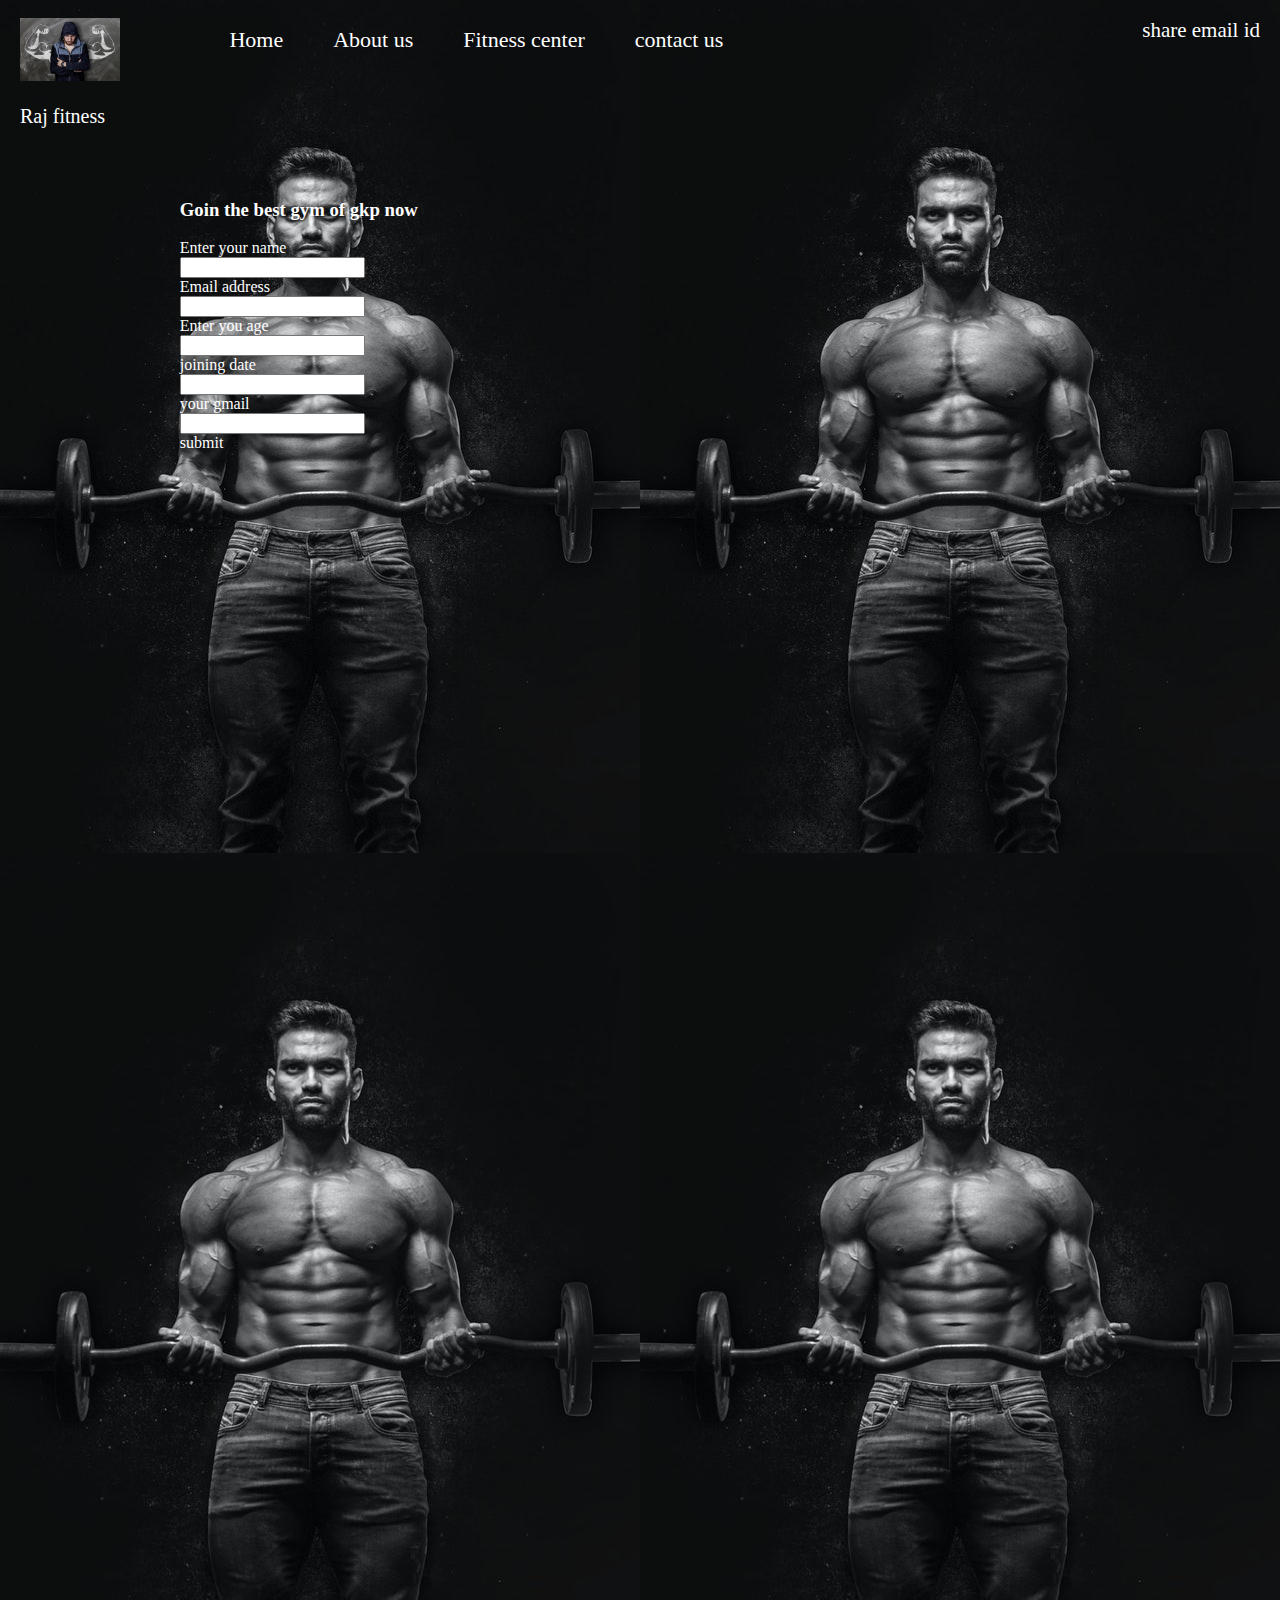
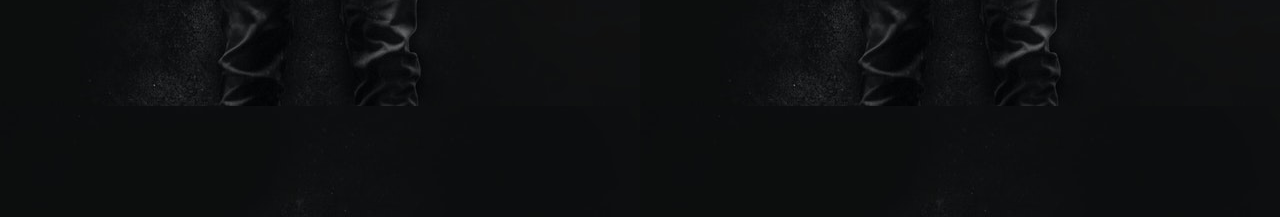
<file: project 1 basics/index.html>
<!DOCTYPE html>
<html lang="en">
<head>
    <meta charset="UTF-8">
    <meta http-equiv="X-UA-Compatible" content="IE=edge">
    <meta name="viewport" content="width=device-width, initial-scale=1.0">
    <title> GRX🔥Fitness</title>
    <link rel="stylesheet" href="css/styles.css">
</head>
    
   
    <style>
    body{
     margin:0px;
     padding:0px;
     background:url('images/sixpack.jpg');
     height: 1800px;
     color: white;
     font-family:  cursive serif;
    }
    </style>
   
<body>
    <header class="header">
        <!--left box for logo-->
        <div class="left">
            <img src="images/man.jpg" alt="" width="100px">
            <p>Raj fitness</p>
            
           
        </div>
        <!--mid box for navigation-->
        <div class="mid">
            <ul class="navbar">
                <li><a href="#" class="active">Home</a></li>
                <li><a href="#">About us</a></li>
                <li><a href="#">Fitness center</a></li>
                <li><a href="#">contact us</a></li>

            </ul>

        </div>
       <!-- right box for buttom-->
        <div class="right">
            <botton class="btn"><a class="active">share</a></botton>
            <botton class="btn">email id</botton>
        </div>
    </header>
<div class="container">
    <h3>Goin the best gym of gkp now</h3>
    <lebel>Enter your name</lebel> <br>
    <input type="name" name="your name"> <br>
    <lebel>Email address</lebel> <br>
    <input type="email" name="your name"> <br>
    <lebel>Enter you age</lebel> <br>
    <input type="age" name="your age"> <br>
    <lebel>joining date</lebel><br>
    <input type="name"> <br>
    <lebel>your gmail</lebel> <br>
    <input type="gmail" name="your name"> <br>
    <botton class="btn"> submit</botton> <br>
</div>
   

    
    
</body>
</html>
</file>
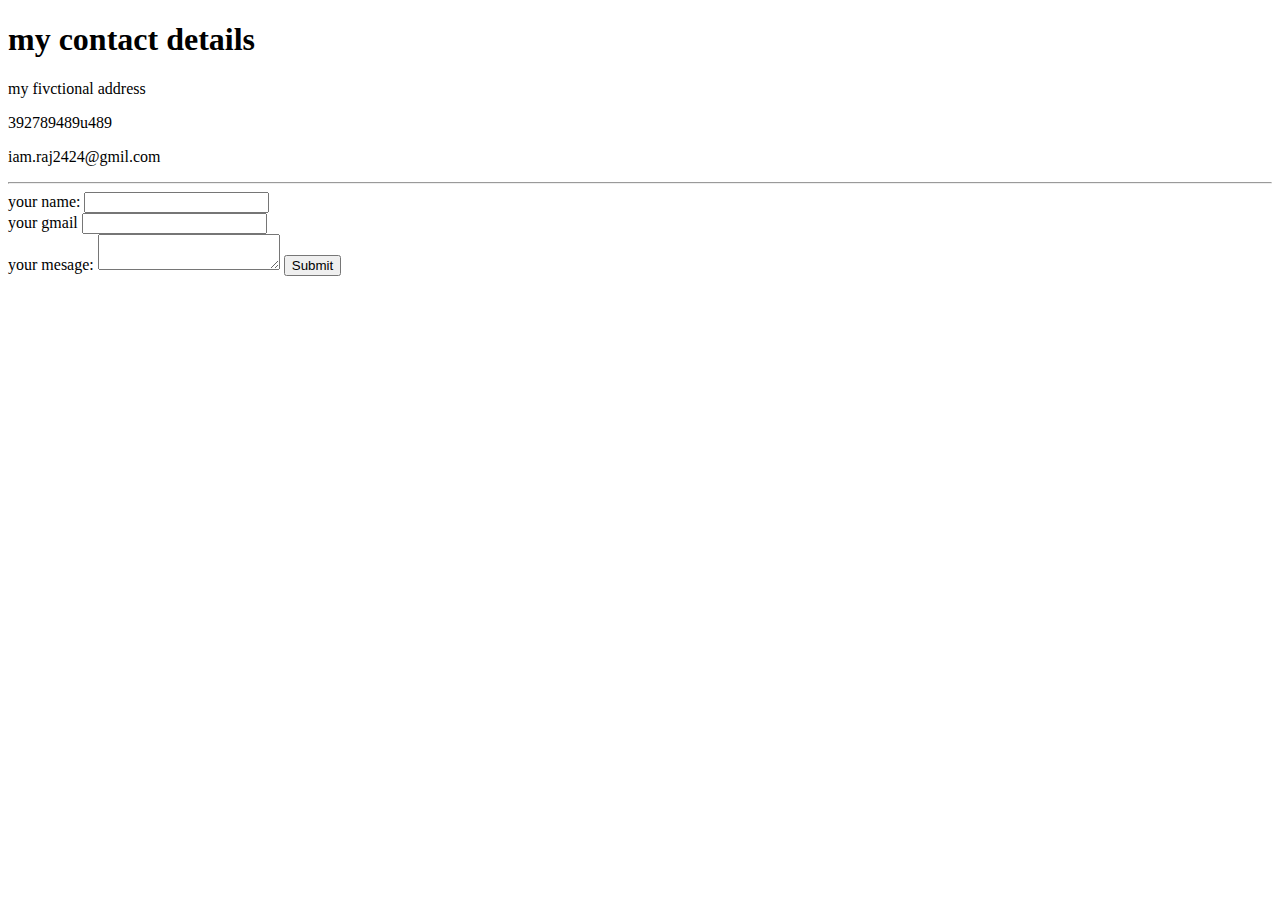
<file: contactme.html>
<!DOCTYPE html>
<html lang="en">
<head>
    <meta charset="UTF-8">
    <meta http-equiv="X-UA-Compatible" content="IE=edge">
    <meta name="viewport" content="width=device-width, initial-scale=1.0">
    <title>contact me</title>
</head>
<body>
    <h1>my contact details</h1>
    <p>my fivctional address</p>
    <p>392789489u489</p>
    <p>iam.raj2424@gmil.com</p>
    <hr>

    <form class=""action=""method="post">
    <label>your name:</label>
    <input type="your name"> <br>
    <lebel>your gmail</lebel>
    <input type="gmail" name="your name"> <br>
    <lebel>your mesage:</lebel>
    <textarea name="name" row="10" col="20"></textarea>
    <input type="submit" name="">


    </form>

    

</body>
</html>
</file>
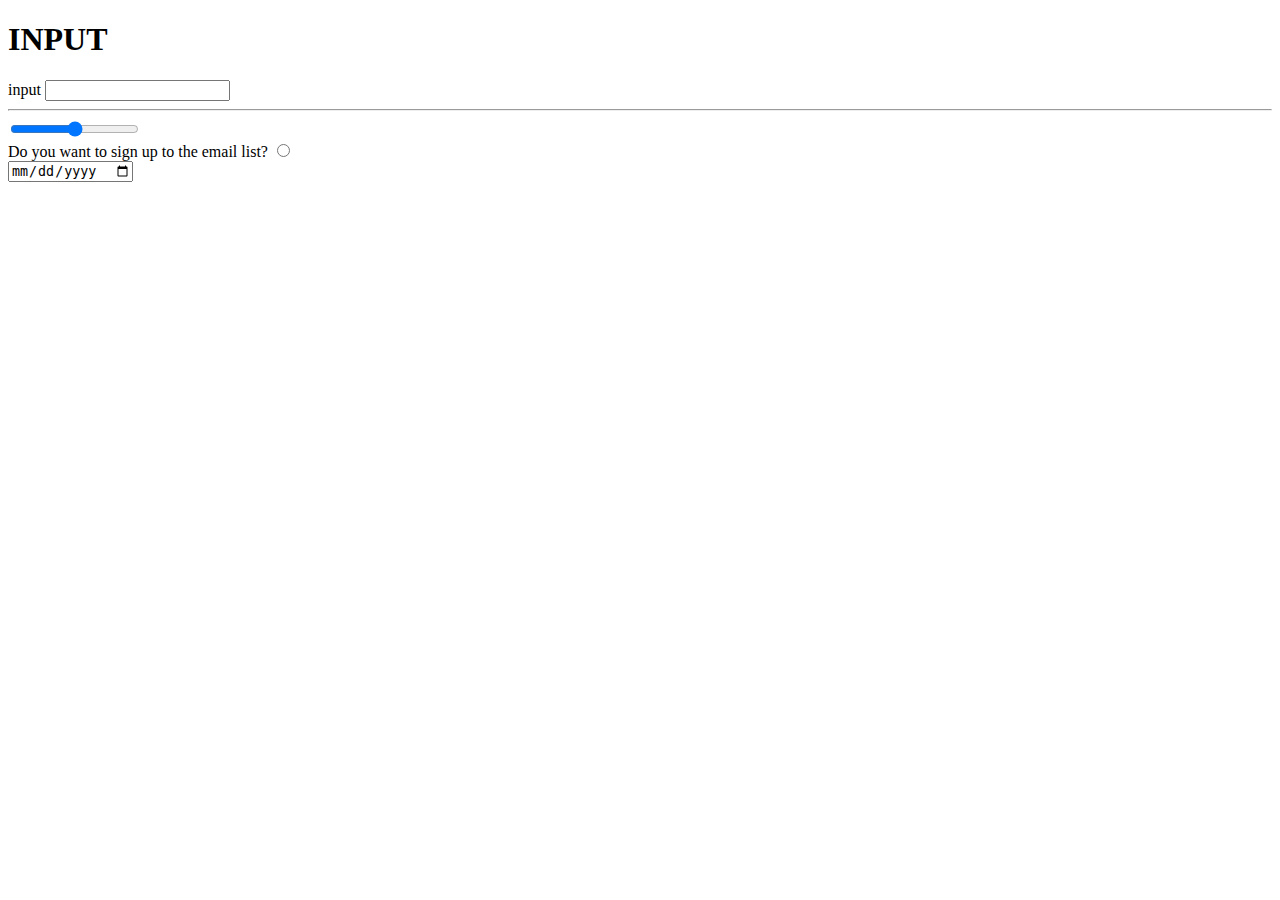
<file: input.html>
<!DOCTYPE html>
<html lang="en">
<head>
    <meta charset="UTF-8">
    <meta http-equiv="X-UA-Compatible" content="IE=edge">
    <meta name="viewport" content="width=device-width, initial-scale=1.0">
    <title>input</title>
</head>
<body>
    <h1>INPUT</h1>
    <form class=""action="index.html"method="post">
    <label>input</label>
    <input type="your name"name=""value=""><br>
    <hr>
    <input type="range"name=""value=""><br>
    <label>Do you want to sign up to the email list?</label>
    <input type="radio"name=""value=""><br>
    <input type="date"name=""value=""><br>
    </form>
    
</body>
</html>
</file>
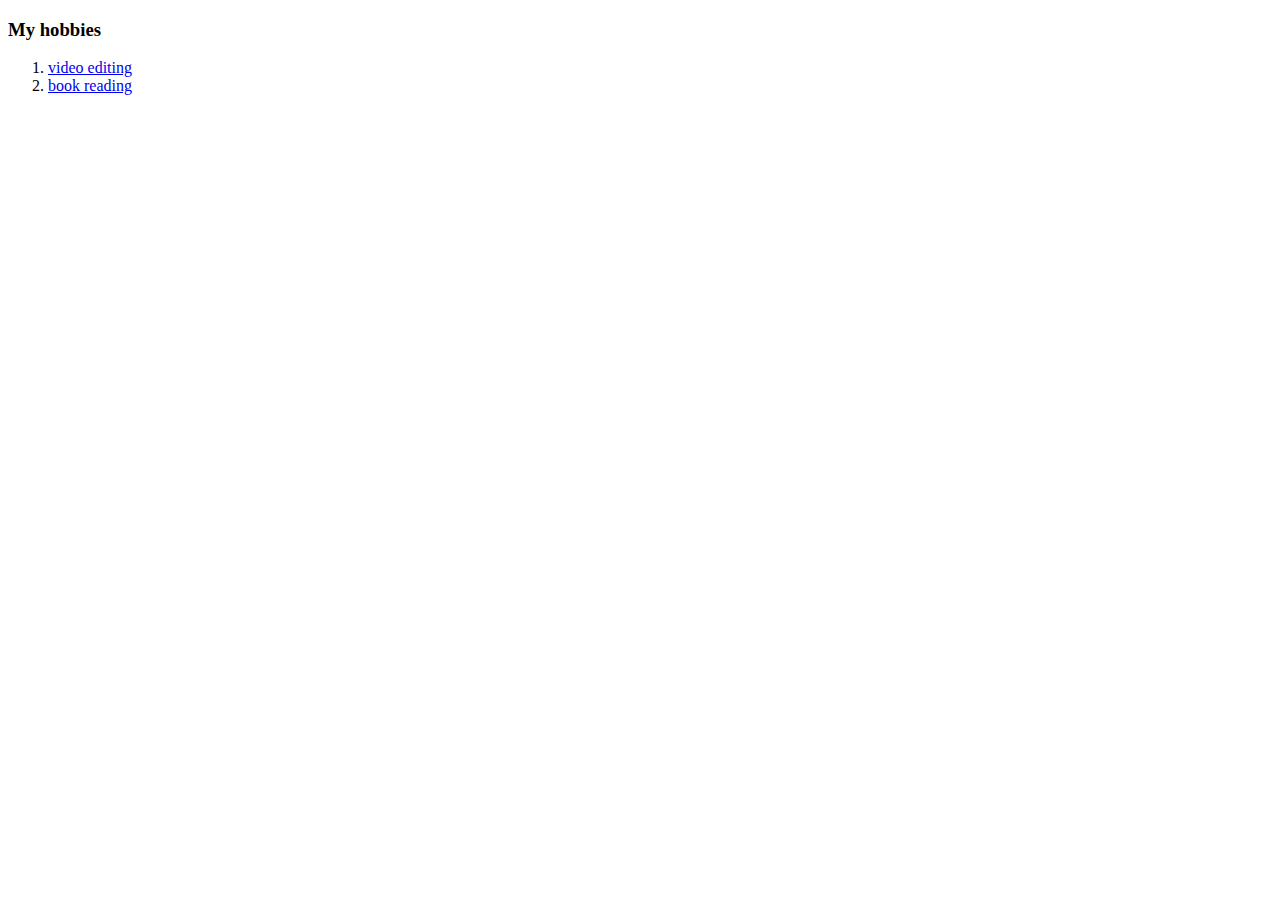
<file: myhobbie.html>
<!DOCTYPE html>
<html lang="en">
<head>
    <meta charset="UTF-8">
    <meta http-equiv="X-UA-Compatible" content="IE=edge">
    <meta name="viewport" content="width=device-width, initial-scale=1.0">
    <title>my hobbies</title>
</head>
<body>
    <h3>My hobbies</h3>
    <ol>
        <li> <a href="https://www.openshot.org/">video editing</a></li>
        <li> <a href="https://www.amazon.in/Think-Grow-Rich-Napoleon-Hill/dp/8192910911/ref=sr_1_1?crid=2W3IX42R2GQNV&dchild=1&keywords=think+and+grow+rich&qid=1629176406&refinements=p_lbr_books_authors_browse-bin%3ANapoleon+Hill&rnid=7251634031&s=books&sprefix=think%2Caps%2C392&sr=1-1">book reading</a></li>

    </ol>
</body>
</html>
</file>
<file: project 1 basics/css/styles.css>
.left{
    color:white;
    
    display: inline-block;
    position: absolute;
    left:20px;
    top:18px;
} 
.mid{
    color:white;

    display:block;
    width: 33%;
    margin:20px auto; 
    
}  
.right{
    color:white;
    
    position: absolute;
    right:20px;
    top:18px;
    display:inline-block;
    margin: 0px auto; 

} 
.left p{
    text-align: center;
    
    font-size: 20px;
    position: absolute;;
}
.navbar{
    display:inline-block;
}
.navbar li {
    display:inline-block;
    font-size: 22px;
    margin-top: -12px;
    
}
.navbar li  a{
    color:white;
    text-decoration: none;
    padding:34px 23px ;
    
    
}
.navbar li a:hover, .navbar li a:active {
    text-decoration: underline;
    color:blueviolet;

}
.right {
    font-size: 21px;
    cursor:pointer;
    color:white;
}
.right {
    cursor: pointer;
    margin: auto;
}
.btn a:hover .btn a:active{
    
    background-color: blueviolet;
}
.mid{
    width: 74%;
    margin: 17px auto;
}
.container{
    margin-top: 55px;
    
    display: inline-block;
    padding: 39px;
    border-radius: 5px;
    margin-left: 11%;
}
</file>
